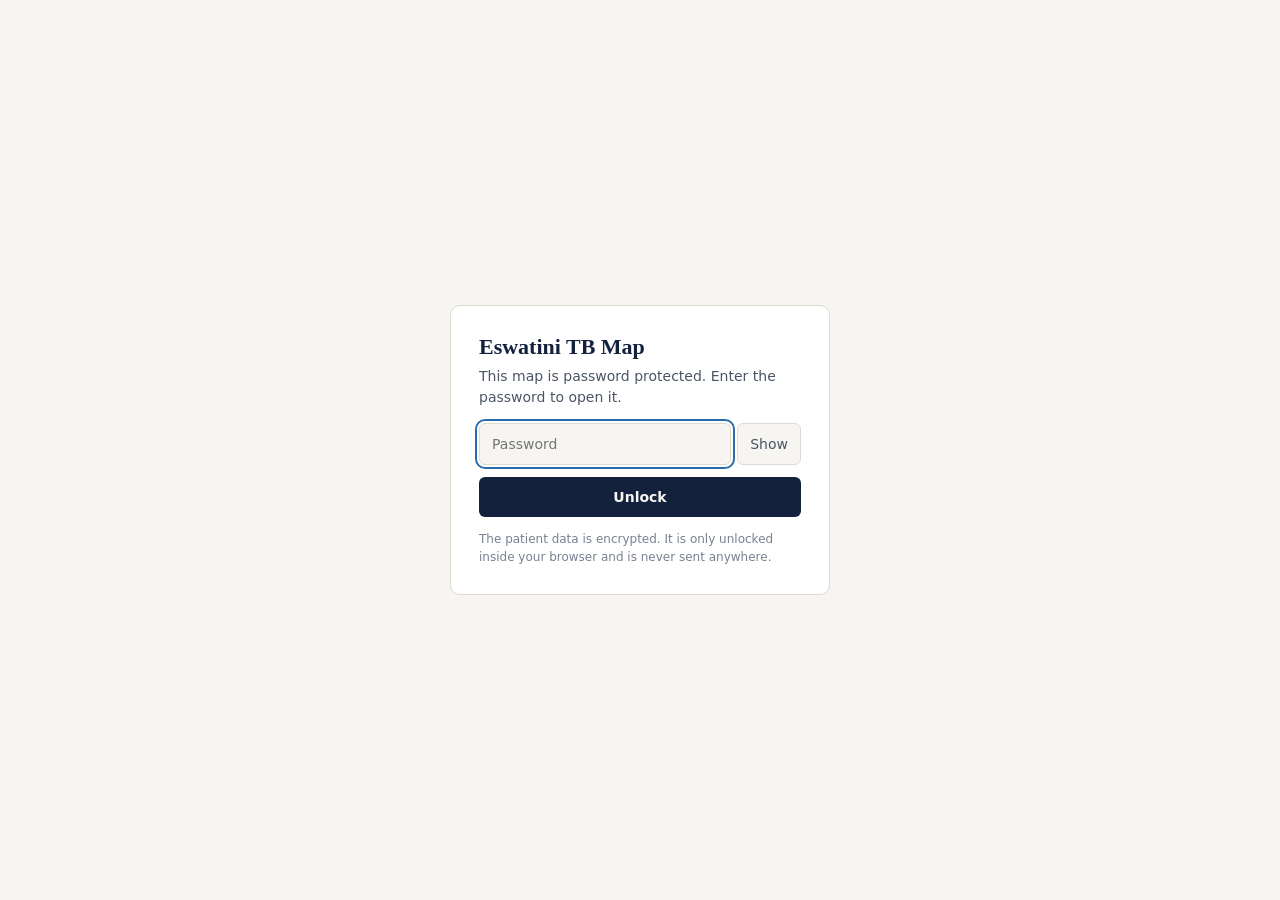
<file: index.html>
<!doctype html>
<html lang="en">
<head>
<meta charset="utf-8">
<meta name="viewport" content="width=device-width, initial-scale=1">
<meta name="theme-color" content="#ffffff" media="(prefers-color-scheme: light)">
<meta name="theme-color" content="#1c2027" media="(prefers-color-scheme: dark)">
<meta name="mobile-web-app-capable" content="yes">
<link rel="manifest" href="manifest.webmanifest">
<link rel="apple-touch-icon" href="assets/icons/icon-180.png">
<meta name="robots" content="noindex, nofollow">
<meta http-equiv="Content-Security-Policy" content="default-src 'self'; script-src 'self'; style-src 'self' 'unsafe-inline'; img-src 'self' data: https://tile.openstreetmap.org; connect-src 'self'; object-src 'none'; base-uri 'self'; form-action 'none'">
<meta name="description" content="Eswatini TB map: where TB patients live and where they died, with charts by region, age, sex, HIV status and TB type.">
<title>Eswatini TB Map</title>
<link rel="icon" href="data:image/svg+xml,%3Csvg xmlns='http://www.w3.org/2000/svg' viewBox='0 0 32 32'%3E%3Ccircle cx='16' cy='16' r='13' fill='%233b8bc4'/%3E%3Ccircle cx='21' cy='12' r='5' fill='%23b3261e'/%3E%3C/svg%3E">
<link rel="stylesheet" href="assets/leaflet/leaflet.css">
<link rel="stylesheet" href="assets/app.css">
<script src="assets/leaflet/leaflet.js" defer></script>
<script src="assets/tb-data.enc.js" defer></script>
<script src="assets/cohort-data.enc.js" defer></script>
<script src="assets/cohort.js" defer></script>
<script src="assets/app.js" defer></script>
</head>
<body class="locked">

<div class="lock" id="lockScreen">
  <form class="lock-card" id="lockForm" autocomplete="off">
    <h1>Eswatini TB Map</h1>
    <p>This map is password protected. Enter the password to open it.</p>
    <div class="pw">
      <input type="password" id="lockPassword" placeholder="Password" aria-label="Password" required autofocus>
      <button type="button" class="pw-toggle" id="pwToggle" aria-pressed="false" aria-label="Show password">Show</button>
    </div>
    <button type="submit" id="lockSubmit">Unlock</button>
    <p class="lock-error" id="lockError" role="alert" hidden>That password is not right. Try again.</p>
    <p class="lock-note">The patient data is encrypted. It is only unlocked inside your browser and is never sent anywhere.</p>
  </form>
</div>

<div class="app">
  <aside class="side">
    <div class="side-scroll">
      <div class="head">
        <h1>Eswatini TB Map</h1>
        <button class="btn btn-sm" type="button" id="bLock" title="Lock the map again">Lock</button>
      </div>
      <p class="sub">Where TB patients live and where they died. Click a circle or a bar for details.</p>
      <div class="banner">For internal use by the organisation only. Do not share outside it.</div>

      <div class="seg" role="group" aria-label="What to show">
        <button type="button" data-view="all" aria-pressed="true">All patients</button>
        <button type="button" data-view="deaths" aria-pressed="false">Deaths only</button>
        <button type="button" data-view="alive" aria-pressed="false">Alive only</button>
      </div>

      <div class="kpis" aria-live="polite">
        <div class="kpi"><b id="kPat">0</b><span>patients</span></div>
        <div class="kpi"><b id="kDead">0</b><span>deaths</span></div>
        <div class="kpi"><b id="kRate">0%</b><span>death rate</span></div>
        <div class="kpi"><b id="kLoc">0</b><span>places</span></div>
      </div>

      <div class="sec">Filters</div>
      <div class="chips" id="chips" aria-live="polite"></div>
      <div class="filters">
        <label>Region<select id="fRegion"><option value="">All</option></select></label>
        <label>TB type<select id="fTb"><option value="">All</option><option value="0">Drug-sensitive</option><option value="1">MDR-TB</option></select></label>
        <label>HIV status<select id="fHiv"><option value="">All</option><option value="1">Positive</option><option value="0">Negative</option></select></label>
        <label>Sex<select id="fSex"><option value="">All</option></select></label>
        <label>Age group<select id="fAge"><option value="">All</option></select></label>
        <label>Constituency<select id="fConst"><option value="">All</option></select></label>
      </div>
      <div class="checks">
        <label><input type="checkbox" id="cSpread" checked> Spread stacked areas apart</label>
        <label><input type="checkbox" id="cBase" checked> Show street basemap</label>
      </div>
      <div class="row">
        <button class="btn" type="button" id="bReset">Reset filters</button>
        <button class="btn" type="button" id="bFit">Zoom to all</button>
        <label class="btn" for="fGeo" style="margin:0">Add boundaries (GeoJSON)</label>
        <input type="file" id="fGeo" accept=".geojson,.json,application/geo+json,application/json" hidden>
      </div>
      <div class="row">
        <button class="btn" type="button" id="bCsv">Download summary (CSV)</button>
        <button class="btn" type="button" id="bLink">Copy link to this view</button>
      </div>
      <p class="hint" id="actionNote" aria-live="polite"></p>

      <div class="sec">How to read it</div>
      <div class="legend" id="legend"></div>
      <div class="sizes" id="sizes"></div>

      <div class="sec" id="placesTitle">Biggest places</div>
      <ul class="places" id="places"></ul>
    </div>
    <div class="foot">Everything runs in your browser. No patient data leaves this page. Only the basemap pictures are fetched, and the checkbox above turns them off.</div>
  </aside>

  <main class="mainwrap">
    <div class="tabbar">
      <div class="tabs" role="tablist" aria-label="View">
        <button type="button" role="tab" id="tabMap" aria-controls="panelMap" aria-selected="true">Map</button>
        <button type="button" role="tab" id="tabCharts" aria-controls="panelCharts" aria-selected="false" tabindex="-1">Charts</button>
      </div>
      <span class="png-note" id="pngNote" aria-live="polite"></span>
      <button class="btn btn-sm btn-png" type="button" id="bPng">Download map (PNG)</button>
    </div>
    <section class="mapwrap" id="panelMap" role="tabpanel" aria-labelledby="tabMap">
      <div id="map" role="application" aria-label="Map of TB patients in Eswatini"></div>
      <div class="mapnote" id="mapNote"></div>
    </section>
    <section class="charts cohort" id="panelCharts" role="tabpanel" aria-labelledby="tabCharts" hidden>
      <form class="co-lock" id="coLock" autocomplete="off" hidden>
        <h2>Unlock the cohort charts</h2>
        <p>These charts use the TB patient cohort file, which has its own password. Enter it to view them.</p>
        <div class="co-lock-row">
          <input type="password" id="coPassword" placeholder="Cohort password" aria-label="Cohort password" required>
          <button type="submit" class="btn" id="coSubmit">Unlock</button>
        </div>
        <p class="co-lock-error" id="coError" role="alert" hidden>That password is not right. Try again.</p>
      </form>

      <div class="co-wrap" id="coWrap" hidden>
        <header class="co-top">
          <h2>Eswatini TB Patient Cohort</h2>
          <p class="co-sub" id="coSub"></p>
        </header>

        <div class="co-deck">
          <nav class="co-nav" aria-label="Jump to section">
            <button type="button" data-target="coOverview">Overview</button>
            <button type="button" data-target="coGeography">Geography</button>
            <button type="button" data-target="coClinical">Clinical</button>
            <button type="button" data-target="coDemographics">Demographics</button>
            <button type="button" data-target="coRisk">Risk factors</button>
            <button type="button" data-target="coNetwork">Network</button>
            <button type="button" data-target="coRecords">Patient records</button>
          </nav>
          <div class="co-filterbar">
            <select id="coRegion" aria-label="Region"><option value="">All regions</option></select>
            <select id="coTb" aria-label="TB type"><option value="">All TB types</option></select>
            <select id="coHiv" aria-label="HIV status"><option value="">All HIV status</option></select>
            <select id="coGender" aria-label="Gender"><option value="">All genders</option></select>
            <select id="coStatus" aria-label="Outcome"><option value="">All outcomes</option></select>
            <select id="coHelminth" aria-label="Helminth study"><option value="">Helminth: all</option></select>
            <input type="search" id="coSearch" placeholder="Search ID, area, constituency..." aria-label="Search">
            <button type="button" class="co-reset" id="coReset">Reset</button>
            <span class="co-shown" id="coShown"></span>
          </div>
        </div>

        <section id="coOverview">
          <div class="co-head"><h3>Overview</h3><p>What the current filter shows, at a glance</p></div>
          <div class="co-kpis" id="coKpis"></div>
        </section>

        <section id="coGeography">
          <div class="co-head"><h3>Geography</h3><p>Where the cohort lives, and how outcomes differ from region to region</p></div>
          <div class="co-grid2">
            <figure class="co-card">
              <h4>Patients by region</h4><p class="co-cap">How many patients each region has on record</p>
              <div class="co-barlist" id="coChartRegion"></div>
              <details class="co-tview"><summary>View as table</summary><table id="coTblRegion"></table></details>
            </figure>
            <figure class="co-card">
              <h4>Regional share</h4><p class="co-cap">The same regions, sized by share of the cohort. Click a legend row to hide it.</p>
              <div class="co-pie" id="coPieRegion"></div>
              <details class="co-tview"><summary>View as table</summary><table id="coTblPieRegion"></table></details>
            </figure>
          </div>
          <div class="co-grid2">
            <figure class="co-card">
              <h4>Outcome by region</h4><p class="co-cap">Alive and died, split by region. Click a legend item to isolate it.</p>
              <div class="co-legend" id="coLegendOutcome"></div>
              <div class="co-barlist" id="coChartOutcome"></div>
              <details class="co-tview"><summary>View as table</summary><table id="coTblOutcome"></table></details>
            </figure>
            <figure class="co-card">
              <h4>Top constituencies</h4><p class="co-cap">The 12 constituencies with the most patients enrolled</p>
              <div class="co-barlist" id="coChartConst"></div>
              <details class="co-tview"><summary>View as table</summary><table id="coTblConst"></table></details>
            </figure>
          </div>
        </section>

        <section id="coClinical">
          <div class="co-head"><h3>Clinical</h3><p>TB type, HIV status and helminth co-enrollment, as a share of the cohort</p></div>
          <div class="co-grid4" id="coMeters"></div>
          <div class="co-grid2">
            <figure class="co-card">
              <h4>TB type</h4><p class="co-cap">Drug-sensitive (DSTB) vs. multidrug-resistant (MDR-TB)</p>
              <div class="co-barlist" id="coChartTb"></div>
              <details class="co-tview"><summary>View as table</summary><table id="coTblTb"></table></details>
            </figure>
            <figure class="co-card">
              <h4>HIV status</h4><p class="co-cap">Participant HIV status at enrollment</p>
              <div class="co-barlist" id="coChartHiv"></div>
              <details class="co-tview"><summary>View as table</summary><table id="coTblHiv"></table></details>
            </figure>
          </div>
        </section>

        <section id="coDemographics">
          <div class="co-head"><h3>Demographics</h3><p>Gender and age structure of the cohort</p></div>
          <div class="co-grid2">
            <figure class="co-card">
              <h4>Gender</h4><p class="co-cap">Participant gender</p>
              <div class="co-barlist" id="coChartGender"></div>
              <details class="co-tview"><summary>View as table</summary><table id="coTblGender"></table></details>
            </figure>
            <figure class="co-card">
              <h4>Age distribution</h4><p class="co-cap">Patients by age group (years)</p>
              <div class="co-hist" id="coChartAge"></div>
              <details class="co-tview"><summary>View as table</summary><table id="coTblAge"></table></details>
            </figure>
          </div>
        </section>

        <section id="coRisk">
          <div class="co-head"><h3>Risk factors</h3><p>Mortality rate by subgroup, sorted highest to lowest</p></div>
          <figure class="co-card">
            <h4>Mortality rate by factor</h4><p class="co-cap">Share of patients recorded as "Died" within each subgroup</p>
            <div class="co-barlist" id="coChartMortality"></div>
            <details class="co-tview"><summary>View as table</summary><table id="coTblMortality"></table></details>
          </figure>
        </section>

        <section id="coNetwork">
          <div class="co-head"><h3>Network</h3><p>Regions as hubs, constituencies as leaves, each sized by how many patients it holds</p></div>
          <figure class="co-card">
            <div class="co-legend" id="coLegendNetwork"></div>
            <div class="co-net"><svg id="coNetSvg" viewBox="0 0 900 560" preserveAspectRatio="xMidYMid meet" role="img" aria-label="Network of regions and constituencies"></svg></div>
            <p class="co-cap co-net-hint">Node size = patients enrolled. Drag any node to move it. Hover for details.</p>
            <details class="co-tview"><summary>View as table</summary><table id="coTblNetwork"></table></details>
          </figure>
        </section>

        <section id="coRecords">
          <div class="co-head"><h3>Patient records</h3><p>Every record in the current filter. Click a column heading to sort.</p></div>
          <figure class="co-card">
            <p class="co-cap" id="coRowCount"></p>
            <div class="co-table-scroll">
              <table class="co-datatable">
                <thead><tr id="coTheadRow"></tr></thead>
                <tbody id="coTbody"></tbody>
              </table>
            </div>
          </figure>
        </section>
      </div>
    </section>
  </main>
</div>

<noscript><p style="padding:16px">This map needs JavaScript turned on.</p></noscript>
</body>
</html>
</file>
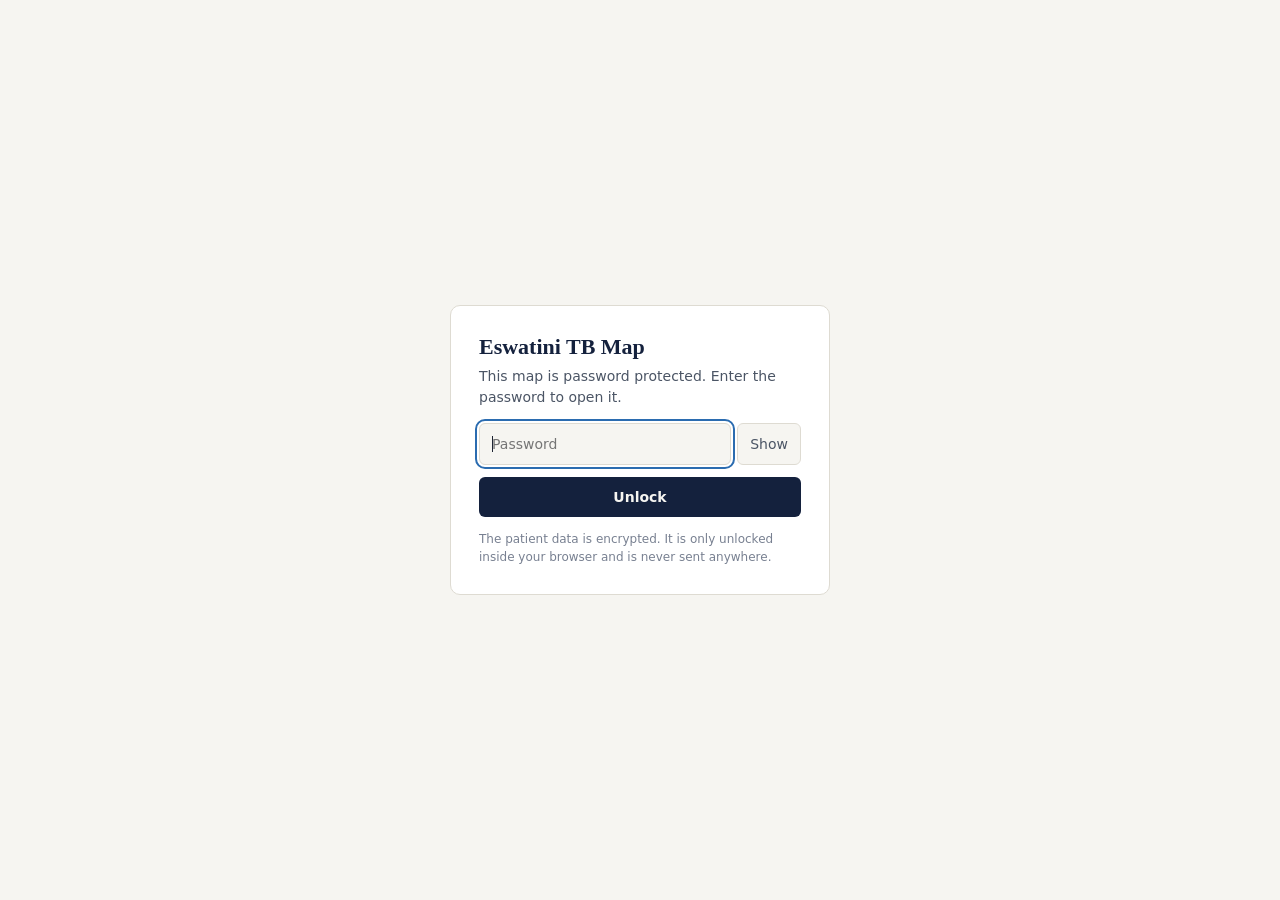
<file: tb_web_map.html>
<!doctype html>
<html lang="en">
<head>
<meta charset="utf-8">
<meta name="robots" content="noindex, nofollow">
<meta http-equiv="refresh" content="0; url=./">
<title>Eswatini TB Map</title>
<link rel="canonical" href="./">
</head>
<body>
<p>The Eswatini TB Map has moved to <a href="./">the main page</a>.</p>
</body>
</html>
</file>
<file: assets/leaflet/leaflet.css>
/* required styles */

.leaflet-pane,
.leaflet-tile,
.leaflet-marker-icon,
.leaflet-marker-shadow,
.leaflet-tile-container,
.leaflet-pane > svg,
.leaflet-pane > canvas,
.leaflet-zoom-box,
.leaflet-image-layer,
.leaflet-layer {
	position: absolute;
	left: 0;
	top: 0;
	}
.leaflet-container {
	overflow: hidden;
	}
.leaflet-tile,
.leaflet-marker-icon,
.leaflet-marker-shadow {
	-webkit-user-select: none;
	   -moz-user-select: none;
	        user-select: none;
	  -webkit-user-drag: none;
	}
/* Prevents IE11 from highlighting tiles in blue */
.leaflet-tile::selection {
	background: transparent;
}
/* Safari renders non-retina tile on retina better with this, but Chrome is worse */
.leaflet-safari .leaflet-tile {
	image-rendering: -webkit-optimize-contrast;
	}
/* hack that prevents hw layers "stretching" when loading new tiles */
.leaflet-safari .leaflet-tile-container {
	width: 1600px;
	height: 1600px;
	-webkit-transform-origin: 0 0;
	}
.leaflet-marker-icon,
.leaflet-marker-shadow {
	display: block;
	}
/* .leaflet-container svg: reset svg max-width decleration shipped in Joomla! (joomla.org) 3.x */
/* .leaflet-container img: map is broken in FF if you have max-width: 100% on tiles */
.leaflet-container .leaflet-overlay-pane svg {
	max-width: none !important;
	max-height: none !important;
	}
.leaflet-container .leaflet-marker-pane img,
.leaflet-container .leaflet-shadow-pane img,
.leaflet-container .leaflet-tile-pane img,
.leaflet-container img.leaflet-image-layer,
.leaflet-container .leaflet-tile {
	max-width: none !important;
	max-height: none !important;
	width: auto;
	padding: 0;
	}

.leaflet-container img.leaflet-tile {
	/* See: https://bugs.chromium.org/p/chromium/issues/detail?id=600120 */
	mix-blend-mode: plus-lighter;
}

.leaflet-container.leaflet-touch-zoom {
	-ms-touch-action: pan-x pan-y;
	touch-action: pan-x pan-y;
	}
.leaflet-container.leaflet-touch-drag {
	-ms-touch-action: pinch-zoom;
	/* Fallback for FF which doesn't support pinch-zoom */
	touch-action: none;
	touch-action: pinch-zoom;
}
.leaflet-container.leaflet-touch-drag.leaflet-touch-zoom {
	-ms-touch-action: none;
	touch-action: none;
}
.leaflet-container {
	-webkit-tap-highlight-color: transparent;
}
.leaflet-container a {
	-webkit-tap-highlight-color: rgba(51, 181, 229, 0.4);
}
.leaflet-tile {
	filter: inherit;
	visibility: hidden;
	}
.leaflet-tile-loaded {
	visibility: inherit;
	}
.leaflet-zoom-box {
	width: 0;
	height: 0;
	-moz-box-sizing: border-box;
	     box-sizing: border-box;
	z-index: 800;
	}
/* workaround for https://bugzilla.mozilla.org/show_bug.cgi?id=888319 */
.leaflet-overlay-pane svg {
	-moz-user-select: none;
	}

.leaflet-pane         { z-index: 400; }

.leaflet-tile-pane    { z-index: 200; }
.leaflet-overlay-pane { z-index: 400; }
.leaflet-shadow-pane  { z-index: 500; }
.leaflet-marker-pane  { z-index: 600; }
.leaflet-tooltip-pane   { z-index: 650; }
.leaflet-popup-pane   { z-index: 700; }

.leaflet-map-pane canvas { z-index: 100; }
.leaflet-map-pane svg    { z-index: 200; }

.leaflet-vml-shape {
	width: 1px;
	height: 1px;
	}
.lvml {
	behavior: url(#default#VML);
	display: inline-block;
	position: absolute;
	}


/* control positioning */

.leaflet-control {
	position: relative;
	z-index: 800;
	pointer-events: visiblePainted; /* IE 9-10 doesn't have auto */
	pointer-events: auto;
	}
.leaflet-top,
.leaflet-bottom {
	position: absolute;
	z-index: 1000;
	pointer-events: none;
	}
.leaflet-top {
	top: 0;
	}
.leaflet-right {
	right: 0;
	}
.leaflet-bottom {
	bottom: 0;
	}
.leaflet-left {
	left: 0;
	}
.leaflet-control {
	float: left;
	clear: both;
	}
.leaflet-right .leaflet-control {
	float: right;
	}
.leaflet-top .leaflet-control {
	margin-top: 10px;
	}
.leaflet-bottom .leaflet-control {
	margin-bottom: 10px;
	}
.leaflet-left .leaflet-control {
	margin-left: 10px;
	}
.leaflet-right .leaflet-control {
	margin-right: 10px;
	}


/* zoom and fade animations */

.leaflet-fade-anim .leaflet-popup {
	opacity: 0;
	-webkit-transition: opacity 0.2s linear;
	   -moz-transition: opacity 0.2s linear;
	        transition: opacity 0.2s linear;
	}
.leaflet-fade-anim .leaflet-map-pane .leaflet-popup {
	opacity: 1;
	}
.leaflet-zoom-animated {
	-webkit-transform-origin: 0 0;
	    -ms-transform-origin: 0 0;
	        transform-origin: 0 0;
	}
svg.leaflet-zoom-animated {
	will-change: transform;
}

.leaflet-zoom-anim .leaflet-zoom-animated {
	-webkit-transition: -webkit-transform 0.25s cubic-bezier(0,0,0.25,1);
	   -moz-transition:    -moz-transform 0.25s cubic-bezier(0,0,0.25,1);
	        transition:         transform 0.25s cubic-bezier(0,0,0.25,1);
	}
.leaflet-zoom-anim .leaflet-tile,
.leaflet-pan-anim .leaflet-tile {
	-webkit-transition: none;
	   -moz-transition: none;
	        transition: none;
	}

.leaflet-zoom-anim .leaflet-zoom-hide {
	visibility: hidden;
	}


/* cursors */

.leaflet-interactive {
	cursor: pointer;
	}
.leaflet-grab {
	cursor: -webkit-grab;
	cursor:    -moz-grab;
	cursor:         grab;
	}
.leaflet-crosshair,
.leaflet-crosshair .leaflet-interactive {
	cursor: crosshair;
	}
.leaflet-popup-pane,
.leaflet-control {
	cursor: auto;
	}
.leaflet-dragging .leaflet-grab,
.leaflet-dragging .leaflet-grab .leaflet-interactive,
.leaflet-dragging .leaflet-marker-draggable {
	cursor: move;
	cursor: -webkit-grabbing;
	cursor:    -moz-grabbing;
	cursor:         grabbing;
	}

/* marker & overlays interactivity */
.leaflet-marker-icon,
.leaflet-marker-shadow,
.leaflet-image-layer,
.leaflet-pane > svg path,
.leaflet-tile-container {
	pointer-events: none;
	}

.leaflet-marker-icon.leaflet-interactive,
.leaflet-image-layer.leaflet-interactive,
.leaflet-pane > svg path.leaflet-interactive,
svg.leaflet-image-layer.leaflet-interactive path {
	pointer-events: visiblePainted; /* IE 9-10 doesn't have auto */
	pointer-events: auto;
	}

/* visual tweaks */

.leaflet-container {
	background: #ddd;
	outline-offset: 1px;
	}
.leaflet-container a {
	color: #0078A8;
	}
.leaflet-zoom-box {
	border: 2px dotted #38f;
	background: rgba(255,255,255,0.5);
	}


/* general typography */
.leaflet-container {
	font-family: "Helvetica Neue", Arial, Helvetica, sans-serif;
	font-size: 12px;
	font-size: 0.75rem;
	line-height: 1.5;
	}


/* general toolbar styles */

.leaflet-bar {
	box-shadow: 0 1px 5px rgba(0,0,0,0.65);
	border-radius: 4px;
	}
.leaflet-bar a {
	background-color: #fff;
	border-bottom: 1px solid #ccc;
	width: 26px;
	height: 26px;
	line-height: 26px;
	display: block;
	text-align: center;
	text-decoration: none;
	color: black;
	}
.leaflet-bar a,
.leaflet-control-layers-toggle {
	background-position: 50% 50%;
	background-repeat: no-repeat;
	display: block;
	}
.leaflet-bar a:hover,
.leaflet-bar a:focus {
	background-color: #f4f4f4;
	}
.leaflet-bar a:first-child {
	border-top-left-radius: 4px;
	border-top-right-radius: 4px;
	}
.leaflet-bar a:last-child {
	border-bottom-left-radius: 4px;
	border-bottom-right-radius: 4px;
	border-bottom: none;
	}
.leaflet-bar a.leaflet-disabled {
	cursor: default;
	background-color: #f4f4f4;
	color: #bbb;
	}

.leaflet-touch .leaflet-bar a {
	width: 30px;
	height: 30px;
	line-height: 30px;
	}
.leaflet-touch .leaflet-bar a:first-child {
	border-top-left-radius: 2px;
	border-top-right-radius: 2px;
	}
.leaflet-touch .leaflet-bar a:last-child {
	border-bottom-left-radius: 2px;
	border-bottom-right-radius: 2px;
	}

/* zoom control */

.leaflet-control-zoom-in,
.leaflet-control-zoom-out {
	font: bold 18px 'Lucida Console', Monaco, monospace;
	text-indent: 1px;
	}

.leaflet-touch .leaflet-control-zoom-in, .leaflet-touch .leaflet-control-zoom-out  {
	font-size: 22px;
	}


/* layers control */

.leaflet-control-layers {
	box-shadow: 0 1px 5px rgba(0,0,0,0.4);
	background: #fff;
	border-radius: 5px;
	}
.leaflet-control-layers-toggle {
	background-image: url(images/layers.png);
	width: 36px;
	height: 36px;
	}
.leaflet-retina .leaflet-control-layers-toggle {
	background-image: url(images/layers-2x.png);
	background-size: 26px 26px;
	}
.leaflet-touch .leaflet-control-layers-toggle {
	width: 44px;
	height: 44px;
	}
.leaflet-control-layers .leaflet-control-layers-list,
.leaflet-control-layers-expanded .leaflet-control-layers-toggle {
	display: none;
	}
.leaflet-control-layers-expanded .leaflet-control-layers-list {
	display: block;
	position: relative;
	}
.leaflet-control-layers-expanded {
	padding: 6px 10px 6px 6px;
	color: #333;
	background: #fff;
	}
.leaflet-control-layers-scrollbar {
	overflow-y: scroll;
	overflow-x: hidden;
	padding-right: 5px;
	}
.leaflet-control-layers-selector {
	margin-top: 2px;
	position: relative;
	top: 1px;
	}
.leaflet-control-layers label {
	display: block;
	font-size: 13px;
	font-size: 1.08333em;
	}
.leaflet-control-layers-separator {
	height: 0;
	border-top: 1px solid #ddd;
	margin: 5px -10px 5px -6px;
	}

/* Default icon URLs */
.leaflet-default-icon-path { /* used only in path-guessing heuristic, see L.Icon.Default */
	background-image: url(images/marker-icon.png);
	}


/* attribution and scale controls */

.leaflet-container .leaflet-control-attribution {
	background: #fff;
	background: rgba(255, 255, 255, 0.8);
	margin: 0;
	}
.leaflet-control-attribution,
.leaflet-control-scale-line {
	padding: 0 5px;
	color: #333;
	line-height: 1.4;
	}
.leaflet-control-attribution a {
	text-decoration: none;
	}
.leaflet-control-attribution a:hover,
.leaflet-control-attribution a:focus {
	text-decoration: underline;
	}
.leaflet-attribution-flag {
	display: inline !important;
	vertical-align: baseline !important;
	width: 1em;
	height: 0.6669em;
	}
.leaflet-left .leaflet-control-scale {
	margin-left: 5px;
	}
.leaflet-bottom .leaflet-control-scale {
	margin-bottom: 5px;
	}
.leaflet-control-scale-line {
	border: 2px solid #777;
	border-top: none;
	line-height: 1.1;
	padding: 2px 5px 1px;
	white-space: nowrap;
	-moz-box-sizing: border-box;
	     box-sizing: border-box;
	background: rgba(255, 255, 255, 0.8);
	text-shadow: 1px 1px #fff;
	}
.leaflet-control-scale-line:not(:first-child) {
	border-top: 2px solid #777;
	border-bottom: none;
	margin-top: -2px;
	}
.leaflet-control-scale-line:not(:first-child):not(:last-child) {
	border-bottom: 2px solid #777;
	}

.leaflet-touch .leaflet-control-attribution,
.leaflet-touch .leaflet-control-layers,
.leaflet-touch .leaflet-bar {
	box-shadow: none;
	}
.leaflet-touch .leaflet-control-layers,
.leaflet-touch .leaflet-bar {
	border: 2px solid rgba(0,0,0,0.2);
	background-clip: padding-box;
	}


/* popup */

.leaflet-popup {
	position: absolute;
	text-align: center;
	margin-bottom: 20px;
	}
.leaflet-popup-content-wrapper {
	padding: 1px;
	text-align: left;
	border-radius: 12px;
	}
.leaflet-popup-content {
	margin: 13px 24px 13px 20px;
	line-height: 1.3;
	font-size: 13px;
	font-size: 1.08333em;
	min-height: 1px;
	}
.leaflet-popup-content p {
	margin: 17px 0;
	margin: 1.3em 0;
	}
.leaflet-popup-tip-container {
	width: 40px;
	height: 20px;
	position: absolute;
	left: 50%;
	margin-top: -1px;
	margin-left: -20px;
	overflow: hidden;
	pointer-events: none;
	}
.leaflet-popup-tip {
	width: 17px;
	height: 17px;
	padding: 1px;

	margin: -10px auto 0;
	pointer-events: auto;

	-webkit-transform: rotate(45deg);
	   -moz-transform: rotate(45deg);
	    -ms-transform: rotate(45deg);
	        transform: rotate(45deg);
	}
.leaflet-popup-content-wrapper,
.leaflet-popup-tip {
	background: white;
	color: #333;
	box-shadow: 0 3px 14px rgba(0,0,0,0.4);
	}
.leaflet-container a.leaflet-popup-close-button {
	position: absolute;
	top: 0;
	right: 0;
	border: none;
	text-align: center;
	width: 24px;
	height: 24px;
	font: 16px/24px Tahoma, Verdana, sans-serif;
	color: #757575;
	text-decoration: none;
	background: transparent;
	}
.leaflet-container a.leaflet-popup-close-button:hover,
.leaflet-container a.leaflet-popup-close-button:focus {
	color: #585858;
	}
.leaflet-popup-scrolled {
	overflow: auto;
	}

.leaflet-oldie .leaflet-popup-content-wrapper {
	-ms-zoom: 1;
	}
.leaflet-oldie .leaflet-popup-tip {
	width: 24px;
	margin: 0 auto;

	-ms-filter: "progid:DXImageTransform.Microsoft.Matrix(M11=0.70710678, M12=0.70710678, M21=-0.70710678, M22=0.70710678)";
	filter: progid:DXImageTransform.Microsoft.Matrix(M11=0.70710678, M12=0.70710678, M21=-0.70710678, M22=0.70710678);
	}

.leaflet-oldie .leaflet-control-zoom,
.leaflet-oldie .leaflet-control-layers,
.leaflet-oldie .leaflet-popup-content-wrapper,
.leaflet-oldie .leaflet-popup-tip {
	border: 1px solid #999;
	}


/* div icon */

.leaflet-div-icon {
	background: #fff;
	border: 1px solid #666;
	}


/* Tooltip */
/* Base styles for the element that has a tooltip */
.leaflet-tooltip {
	position: absolute;
	padding: 6px;
	background-color: #fff;
	border: 1px solid #fff;
	border-radius: 3px;
	color: #222;
	white-space: nowrap;
	-webkit-user-select: none;
	-moz-user-select: none;
	-ms-user-select: none;
	user-select: none;
	pointer-events: none;
	box-shadow: 0 1px 3px rgba(0,0,0,0.4);
	}
.leaflet-tooltip.leaflet-interactive {
	cursor: pointer;
	pointer-events: auto;
	}
.leaflet-tooltip-top:before,
.leaflet-tooltip-bottom:before,
.leaflet-tooltip-left:before,
.leaflet-tooltip-right:before {
	position: absolute;
	pointer-events: none;
	border: 6px solid transparent;
	background: transparent;
	content: "";
	}

/* Directions */

.leaflet-tooltip-bottom {
	margin-top: 6px;
}
.leaflet-tooltip-top {
	margin-top: -6px;
}
.leaflet-tooltip-bottom:before,
.leaflet-tooltip-top:before {
	left: 50%;
	margin-left: -6px;
	}
.leaflet-tooltip-top:before {
	bottom: 0;
	margin-bottom: -12px;
	border-top-color: #fff;
	}
.leaflet-tooltip-bottom:before {
	top: 0;
	margin-top: -12px;
	margin-left: -6px;
	border-bottom-color: #fff;
	}
.leaflet-tooltip-left {
	margin-left: -6px;
}
.leaflet-tooltip-right {
	margin-left: 6px;
}
.leaflet-tooltip-left:before,
.leaflet-tooltip-right:before {
	top: 50%;
	margin-top: -6px;
	}
.leaflet-tooltip-left:before {
	right: 0;
	margin-right: -12px;
	border-left-color: #fff;
	}
.leaflet-tooltip-right:before {
	left: 0;
	margin-left: -12px;
	border-right-color: #fff;
	}

/* Printing */

@media print {
	/* Prevent printers from removing background-images of controls. */
	.leaflet-control {
		-webkit-print-color-adjust: exact;
		print-color-adjust: exact;
		}
	}
</file>
<file: assets/app.css>
:root{
  --bg:#f6f5f1; --panel:#ffffff; --ink:#1d2433; --ink2:#4b5565; --ink3:#788091; --line:#dedbd2;
  --blue:#3b8bc4; --amber:#f2a33a; --red:#b3261e; --accent:#14213d; --focus:#2b6cb0;
  --font-serif:Georgia,"Times New Roman",serif;
  --font:system-ui,-apple-system,"Segoe UI",Roboto,Helvetica,Arial,sans-serif;
}
@media (prefers-color-scheme: dark){
  :root:not([data-theme="light"]){
    --bg:#14171c; --panel:#1c2027; --ink:#e8eaee; --ink2:#b4bac5; --ink3:#8a92a0; --line:#2e343e;
    --blue:#5aa5da; --amber:#f2b158; --red:#e0584f; --accent:#e8eaee; --focus:#7db3ea;
  }
}
:root[data-theme="dark"]{
  --bg:#14171c; --panel:#1c2027; --ink:#e8eaee; --ink2:#b4bac5; --ink3:#8a92a0; --line:#2e343e;
  --blue:#5aa5da; --amber:#f2b158; --red:#e0584f; --accent:#e8eaee; --focus:#7db3ea;
}
*{box-sizing:border-box}
html,body{height:100%}
body{margin:0;background:var(--bg);color:var(--ink);font:14px/1.45 var(--font)}
h1,h2,h3{font-family:var(--font-serif);font-weight:600;margin:0;color:var(--accent)}
button,select,input{font:inherit;color:inherit}
:focus-visible{outline:2px solid var(--focus);outline-offset:2px}

/* lock screen */
body.locked .app{display:none}
.lock{position:fixed;inset:0;display:grid;place-items:center;background:var(--bg);padding:16px;z-index:5000}
.lock-card{width:min(380px,100%);background:var(--panel);border:1px solid var(--line);border-radius:10px;padding:28px}
.lock-card h1{font-size:22px;margin-bottom:6px}
.lock-card p{color:var(--ink2);margin:0 0 16px}
.lock-card input{width:100%;padding:10px 12px;border:1px solid var(--line);border-radius:6px;background:var(--bg);margin-bottom:12px}
.lock-card button{width:100%;padding:10px;border:0;border-radius:6px;background:var(--accent);color:var(--bg);font-weight:600;cursor:pointer}
.lock-card button:disabled{opacity:.6;cursor:default}
.lock-error{color:var(--red);margin:10px 0 0 !important}

/* layout */
.app{display:grid;grid-template-columns:352px 1fr;height:100vh;height:100dvh}
.side{display:flex;flex-direction:column;min-height:0;background:var(--panel);border-right:1px solid var(--line)}
.side-scroll{overflow:auto;padding:18px 18px 12px;flex:1}
.mainwrap{display:flex;flex-direction:column;min-height:0;min-width:0}
.mapwrap{position:relative;min-height:0;flex:1}
.mapwrap[hidden],.charts[hidden]{display:none}
#map{position:absolute;inset:0;background:#e9f0f4}
h1{font-size:22px;line-height:1.2}
.sub{color:var(--ink2);margin:4px 0 14px;font-size:13px}
.banner{font-size:12px;color:var(--ink2);background:var(--bg);border:1px solid var(--line);border-radius:6px;padding:7px 9px;margin-bottom:14px}

.seg{display:grid;grid-template-columns:repeat(3,1fr);border:1px solid var(--line);border-radius:7px;overflow:hidden;margin-bottom:14px}
.seg button{background:transparent;border:0;padding:8px 4px;cursor:pointer;color:var(--ink2);font-size:13px;border-right:1px solid var(--line)}
.seg button:last-child{border-right:0}
.seg button[aria-pressed="true"]{background:var(--accent);color:var(--bg);font-weight:600}

.kpis{display:grid;grid-template-columns:repeat(4,1fr);gap:8px;margin-bottom:16px}
.kpi{border-top:2px solid var(--line);padding-top:6px}
.kpi b{display:block;font-size:22px;line-height:1.1;font-variant-numeric:tabular-nums}
.kpi span{font-size:11.5px;color:var(--ink2)}

.sec{font-size:12px;letter-spacing:.06em;text-transform:uppercase;color:var(--ink3);margin:16px 0 8px}
.filters{display:grid;grid-template-columns:1fr 1fr;gap:8px}
.filters label{display:block;font-size:12px;color:var(--ink2)}
.filters select{width:100%;margin-top:2px;padding:6px 8px;border:1px solid var(--line);border-radius:6px;background:var(--bg)}
.checks{display:grid;gap:6px;margin-top:10px}
.checks label{display:flex;gap:8px;align-items:center;font-size:13px;cursor:pointer}
.row{display:flex;gap:8px;flex-wrap:wrap;margin-top:10px}
.btn{border:1px solid var(--line);background:var(--bg);padding:6px 10px;border-radius:6px;cursor:pointer;font-size:13px}
.btn:hover{border-color:var(--ink3)}

.legend{display:grid;gap:6px;font-size:13px}
.legend .item{display:flex;align-items:center;gap:8px}
.dot{width:12px;height:12px;border-radius:50%;display:inline-block}
.sizes{display:flex;align-items:flex-end;gap:14px;margin-top:8px}
.sizes div{text-align:center;font-size:12px;color:var(--ink2)}
.sizes svg{display:block;margin:0 auto 2px}

.places{list-style:none;margin:0;padding:0}
.places li{margin:0}
.places button{width:100%;display:grid;grid-template-columns:1fr auto;gap:8px;align-items:center;text-align:left;border:0;background:transparent;padding:7px 4px;border-bottom:1px solid var(--line);cursor:pointer}
.places button:hover{background:var(--bg)}
.places .nm{font-size:13px}
.places .nm small{display:block;color:var(--ink3);font-size:11.5px}
.places .bar{display:flex;align-items:center;gap:8px;font-variant-numeric:tabular-nums;font-size:13px}
.places .bar i{display:block;height:6px;border-radius:3px;background:var(--blue)}
.foot{padding:10px 18px;border-top:1px solid var(--line);font-size:11.5px;color:var(--ink3)}

/* map overlays */
.leaflet-container{font:inherit}
.leaflet-popup-content{margin:12px 14px;min-width:210px;color:#1d2433;font-size:13px}
.pop h3{font-size:15px;margin-bottom:2px;color:#14213d}
.pop .meta{color:#4b5565;margin-bottom:8px}
.pop table{border-collapse:collapse;width:100%}
.pop td{padding:2px 0}
.pop td:last-child{text-align:right;font-variant-numeric:tabular-nums;font-weight:600}
.pop .areas{margin-top:8px;color:#4b5565;font-size:12px;max-height:110px;overflow:auto}
.pop .warn{margin-top:8px;font-size:11.5px;color:#788091;font-style:italic}
.mapnote{position:absolute;left:10px;bottom:10px;z-index:900;background:rgba(255,255,255,.92);color:#4b5565;border:1px solid #dedbd2;border-radius:6px;padding:5px 8px;font-size:11.5px;max-width:min(520px,70%)}

@media (max-width:860px){
  .app{grid-template-columns:1fr;grid-template-rows:auto 1fr;height:auto;min-height:100vh}
  .mainwrap{order:-1}
  .mapwrap{height:60vh;height:60dvh;min-height:300px;flex:none}
  .charts{max-height:none;overflow:visible;padding:0 14px 32px}
  /* On stacked layouts the left panel only controls the map, so it is hidden while the Charts tab is open. */
  body.tab-charts .side{display:none}
  .co-deck{position:static}
  .cohort section{scroll-margin-top:12px}
  .side{border-right:0}
  .side-scroll{overflow:visible}
}

/* lock screen extras */
.pw{display:flex;gap:6px;margin-bottom:12px}
.pw input{margin-bottom:0 !important}
.lock-card .pw .pw-toggle{width:auto;padding:0 12px;background:var(--bg);color:var(--ink2);border:1px solid var(--line);font-weight:400}
.lock-note{font-size:12px;margin:14px 0 0 !important;color:var(--ink3) !important}

/* sidebar extras */
.head{display:flex;justify-content:space-between;align-items:flex-start;gap:8px}
.btn-sm{padding:3px 9px;font-size:12px}
.hint{font-size:12px;color:var(--ink2);margin:6px 0 0;min-height:1em}
.chips{display:flex;flex-wrap:wrap;gap:6px;margin-bottom:8px}
.chips:empty{display:none}
.chip{display:inline-flex;align-items:center;gap:6px;border:1px solid var(--line);background:var(--bg);border-radius:999px;padding:2px 4px 2px 10px;font-size:12px}
.chip button{border:0;background:transparent;cursor:pointer;color:var(--ink2);padding:0 6px;font-size:14px;line-height:1}
.chip button:hover{color:var(--ink)}

/* tabs */
.tabbar{display:flex;align-items:flex-end;gap:10px;padding:8px 10px 0;background:var(--panel);border-bottom:1px solid var(--line)}
.tabs{display:flex;gap:2px}
.png-note{margin-left:auto;font-size:12px;color:var(--ink2);padding-bottom:9px;text-align:right}
.btn-png{margin-bottom:6px;white-space:nowrap}
.btn-png:disabled{opacity:.6;cursor:default}
@media (max-width:520px){.png-note{display:none}}
.tabs button{border:1px solid transparent;border-bottom:0;background:transparent;padding:7px 16px;border-radius:7px 7px 0 0;cursor:pointer;color:var(--ink2);font-size:13px;margin-bottom:-1px}
.tabs button[aria-selected="true"]{background:var(--bg);border-color:var(--line);color:var(--ink);font-weight:600}

/* charts tab: TB patient cohort dashboard (everything scoped to .cohort) */
.charts{overflow:auto;padding:0 20px 40px;flex:1;min-height:0}
.cohort{
  --co-surface-1:#fcfcfb; --co-surface-2:#ffffff; --co-plane:#f9f9f7;
  --co-text:#0b0b0b; --co-text-2:#52514e; --co-muted:#898781;
  --co-gridline:#e1e0d9; --co-baseline:#c3c2b7; --co-border:rgba(11,11,11,.10);
  --co-series-1:#2a78d6; --co-series-2:#eb6834; --co-series-3:#1baf7a; --co-series-4:#4a3aa7;
  --co-good:#0ca30c; --co-critical:#d03b3b; --co-tip-bg:#1a1a19; --co-tip-fg:#ffffff;
  background:var(--co-plane); color:var(--co-text);
}
@media (prefers-color-scheme: dark){
  :root:not([data-theme="light"]) .cohort, :root:not([data-theme="light"]) .co-tooltip{
    --co-surface-1:#1a1a19; --co-surface-2:#201f1e; --co-plane:#0d0d0d;
    --co-text:#ffffff; --co-text-2:#c3c2b7; --co-muted:#898781;
    --co-gridline:#2c2c2a; --co-baseline:#383835; --co-border:rgba(255,255,255,.10);
    --co-series-1:#3987e5; --co-series-2:#d95926; --co-series-3:#199e70; --co-series-4:#9085e9;
    --co-good:#0ca30c; --co-critical:#e66767; --co-tip-bg:#fcfcfb; --co-tip-fg:#0b0b0b;
  }
}
:root[data-theme="dark"] .cohort, :root[data-theme="dark"] .co-tooltip{
  --co-surface-1:#1a1a19; --co-surface-2:#201f1e; --co-plane:#0d0d0d;
  --co-text:#ffffff; --co-text-2:#c3c2b7; --co-muted:#898781;
  --co-gridline:#2c2c2a; --co-baseline:#383835; --co-border:rgba(255,255,255,.10);
  --co-series-1:#3987e5; --co-series-2:#d95926; --co-series-3:#199e70; --co-series-4:#9085e9;
  --co-good:#0ca30c; --co-critical:#e66767; --co-tip-bg:#fcfcfb; --co-tip-fg:#0b0b0b;
}
.cohort h2,.cohort h3,.cohort h4{font-family:Georgia,"Times New Roman",serif;font-weight:400;color:var(--co-text);margin:0}

/* cohort password form */
.co-lock{max-width:420px;margin:48px auto;background:var(--co-surface-2);border:1px solid var(--co-border);border-radius:6px;padding:24px}
.co-lock h2{font-size:20px;margin-bottom:6px}
.co-lock p{color:var(--co-text-2);font-size:13px;margin:0 0 14px}
.co-lock-row{display:flex;gap:8px}
.co-lock input{flex:1;min-width:0;padding:9px 10px;border-radius:4px;border:1px solid var(--co-border);background:var(--co-surface-1);color:var(--co-text);font:inherit}
.co-lock .btn{background:var(--co-series-1);border-color:var(--co-series-1);color:#fff}
.co-lock-error{color:var(--co-critical) !important;margin:10px 0 0 !important}
.co-lock[hidden],.co-wrap[hidden]{display:none}

.co-wrap{max-width:1220px;margin:0 auto;padding-top:20px}
.co-top h2{font-size:25px;letter-spacing:-.01em;margin-bottom:6px}
.co-sub{margin:0 0 14px;color:var(--co-text-2);font-size:14px;max-width:70ch}

.co-deck{position:sticky;top:0;z-index:20;background:var(--co-plane);padding:10px 0 12px;margin-bottom:14px;border-bottom:1px solid var(--co-border)}
.co-nav{display:flex;gap:14px;flex-wrap:wrap;margin-bottom:10px}
.co-nav button{border:0;background:none;padding:0 0 3px;font:inherit;font-size:12.5px;color:var(--co-text-2);cursor:pointer;border-bottom:1px solid transparent}
.co-nav button:hover{color:var(--co-text);border-bottom-color:var(--co-series-1)}
.co-filterbar{display:flex;gap:8px;align-items:center;flex-wrap:wrap;background:var(--co-surface-2);border:1px solid var(--co-border);border-radius:4px;padding:8px 10px}
.co-filterbar select,.co-filterbar input{padding:7px 9px;border-radius:3px;border:1px solid var(--co-border);background:var(--co-surface-1);color:var(--co-text);font:inherit;font-size:12.5px}
.co-filterbar input{flex:1 1 200px;min-width:150px}
.co-reset{padding:7px 12px;border-radius:3px;border:1px solid var(--co-border);background:transparent;color:var(--co-text-2);font:inherit;font-size:12.5px;cursor:pointer}
.co-reset:hover{color:var(--co-text);border-color:var(--co-series-1)}
.co-shown{margin-left:auto;font-size:12.5px;color:var(--co-muted);white-space:nowrap}

.cohort section{scroll-margin-top:130px}
.co-head{margin:30px 0 12px;padding-top:16px;border-top:1px solid var(--co-gridline)}
#coOverview .co-head{margin-top:4px;padding-top:0;border-top:0}
.co-head h3{font-size:19px;margin-bottom:3px}
.co-head p{margin:0;font-size:12.5px;color:var(--co-muted)}

.co-kpis{display:grid;grid-template-columns:repeat(6,1fr);gap:12px 0}
.co-stat{border-left:1px solid var(--co-border);padding:2px 16px}
.co-stat:first-child{border-left:0;padding-left:0}
.co-stat .label{color:var(--co-text-2);font-size:11.5px;text-transform:uppercase;letter-spacing:.04em;margin-bottom:6px}
.co-stat .value{font-size:26px;font-weight:600;letter-spacing:-.02em;font-variant-numeric:tabular-nums}
.co-stat .value.good{color:var(--co-good)}
.co-stat .value.critical{color:var(--co-critical)}
.co-stat .delta{font-size:12px;color:var(--co-muted);margin-top:4px}
@media (max-width:1100px){.co-kpis{grid-template-columns:repeat(3,1fr)}.co-stat:nth-child(3n+1){border-left:0;padding-left:0}}
@media (max-width:560px){.co-kpis{grid-template-columns:repeat(2,1fr)}.co-stat:nth-child(3n+1){border-left:1px solid var(--co-border);padding-left:16px}.co-stat:nth-child(2n+1){border-left:0;padding-left:0}}

.co-grid2{display:grid;grid-template-columns:1fr 1fr;gap:16px}
.co-grid4{display:grid;grid-template-columns:repeat(4,1fr);gap:16px}
@media (max-width:1100px){.co-grid2{grid-template-columns:1fr}.co-grid4{grid-template-columns:repeat(2,1fr)}}
@media (max-width:520px){.co-grid4{grid-template-columns:1fr}}
.co-card{background:var(--co-surface-2);border:1px solid var(--co-border);border-radius:4px;padding:16px 18px 14px;margin:0 0 16px;min-width:0}
.co-card h4{font-size:16px;margin-bottom:3px}
.co-cap{font-size:12px;color:var(--co-muted);margin:0 0 12px}

.co-legend{display:flex;gap:12px;margin-bottom:10px;flex-wrap:wrap}
.co-legend .item{display:flex;align-items:center;gap:6px;font-size:12.5px;color:var(--co-text-2);background:none;border:0;font:inherit;padding:2px 4px;border-radius:5px}
.co-legend button.item{cursor:pointer}
.co-legend button.item:hover{background:var(--co-plane)}
.co-legend .item.off{opacity:.35}
.cohort .swatch{width:10px;height:10px;border-radius:2px;display:inline-block;flex:0 0 auto}

.co-barlist{display:flex;flex-direction:column;gap:4px}
.co-barrow{display:grid;grid-template-columns:150px 1fr auto;align-items:center;gap:8px;min-height:24px}
.co-barrow .rlabel{font-size:12.5px;color:var(--co-text-2);text-align:right;white-space:nowrap;overflow:hidden;text-overflow:ellipsis}
.co-barrow .track{position:relative;height:20px}
.co-barrow .bseg{position:absolute;top:0;height:20px;border-radius:4px;cursor:pointer;box-shadow:0 0 0 1px var(--co-surface-2)}
.co-barrow .bseg:hover,.co-barrow .bseg:focus-visible{filter:brightness(1.12);outline:none}
.co-barrow .val{font-size:12.5px;color:var(--co-text-2);font-variant-numeric:tabular-nums;white-space:nowrap;text-align:right}
@media (max-width:520px){.co-barrow{grid-template-columns:96px 1fr auto}}

.co-tview{margin-top:10px}
.co-tview summary{cursor:pointer;font-size:12px;color:var(--co-text-2)}
.co-tview table{width:100%;border-collapse:collapse;margin-top:8px;font-size:12.5px}
.co-tview th,.co-tview td{text-align:left;padding:5px 8px;border-bottom:1px solid var(--co-gridline)}
.co-tview th{color:var(--co-muted);font-weight:500}
.co-tview td{font-variant-numeric:tabular-nums}

.co-hist{display:flex;align-items:flex-end;gap:10px;height:160px;padding-top:20px}
.co-hist .col{flex:1;display:flex;flex-direction:column;align-items:center;justify-content:flex-end;height:100%}
.co-hist .bar{width:100%;max-width:46px;border-radius:4px 4px 0 0;background:var(--co-series-1);position:relative;cursor:pointer}
.co-hist .bar:hover,.co-hist .bar:focus-visible{filter:brightness(1.12);outline:none}
.co-hist .n{position:absolute;top:-18px;left:0;right:0;text-align:center;font-size:11.5px;color:var(--co-text-2)}
.co-hist .glabel{margin-top:8px;font-size:11.5px;color:var(--co-muted)}

.co-pie{display:flex;gap:22px;align-items:center;flex-wrap:wrap}
.co-pie svg{flex:0 0 auto}
.co-pie .pielegend{display:flex;flex-direction:column;gap:6px;flex:1;min-width:150px}
.co-pie .prow{display:flex;align-items:center;gap:8px;font:inherit;font-size:12.5px;color:var(--co-text-2);background:none;border:0;padding:3px 4px;border-radius:4px;cursor:pointer;text-align:left}
.co-pie .prow:hover{background:var(--co-plane)}
.co-pie .prow .n{margin-left:auto;font-variant-numeric:tabular-nums;color:var(--co-text)}
.co-pie .prow.off{opacity:.35}
.cohort path.slice{cursor:pointer}
.cohort path.slice:hover,.cohort path.slice:focus-visible{filter:brightness(1.1);outline:none}

.co-meter{text-align:center}
.co-meter svg{display:block;margin:0 auto}
.co-meter .mval{font-size:22px;font-weight:600;font-variant-numeric:tabular-nums}
.co-meter .mlabel{font-size:12px;color:var(--co-text-2);margin-top:6px}
.co-meter .msub{font-size:11px;color:var(--co-muted)}

.co-net{border:1px solid var(--co-border);border-radius:8px;background:var(--co-surface-1);overflow:hidden}
.co-net svg{display:block;width:100%;height:auto;touch-action:pan-x pan-y}
.co-net-node circle{cursor:grab}
.co-net-link{stroke-opacity:.5}
.co-net-labelbg{fill:var(--co-surface-1);opacity:.85}
.co-net-hub{font-size:11.5px;font-weight:600;fill:var(--co-text);pointer-events:none}
.co-net-empty{fill:var(--co-muted);font-size:13px}
.co-net-hint{margin:8px 0 0}

.co-table-scroll{max-height:520px;overflow:auto;border:1px solid var(--co-border);border-radius:8px}
.co-datatable{width:100%;border-collapse:collapse;font-size:13px}
.co-datatable thead th{text-align:left;border-bottom:1px solid var(--co-baseline);position:sticky;top:0;background:var(--co-surface-2);padding:0}
.co-datatable thead th button{width:100%;text-align:left;padding:8px 10px;background:none;border:0;font:inherit;font-weight:600;color:var(--co-text-2);cursor:pointer;white-space:nowrap}
.co-datatable thead th button:hover{color:var(--co-text)}
.co-datatable .arrow{font-size:10px;color:var(--co-muted)}
.co-datatable tbody td{padding:7px 10px;border-bottom:1px solid var(--co-gridline);white-space:nowrap;font-variant-numeric:tabular-nums}
.co-datatable tbody tr:hover{background:var(--co-plane)}
.co-pill{display:inline-flex;align-items:center;gap:5px;font-size:12.5px}
.co-pill::before{content:"";width:7px;height:7px;border-radius:50%;display:inline-block}
.co-pill.alive{color:var(--co-good)}
.co-pill.alive::before{background:var(--co-good)}
.co-pill.died{color:var(--co-critical)}
.co-pill.died::before{background:var(--co-critical)}

.co-tooltip{
  --co-tip-bg:#1a1a19; --co-tip-fg:#ffffff;
  position:fixed;z-index:6000;pointer-events:none;background:var(--co-tip-bg);color:var(--co-tip-fg);border-radius:8px;padding:8px 10px;font-size:12.5px;
  box-shadow:0 4px 16px rgba(0,0,0,.25);max-width:240px;opacity:0;transform:translateY(4px);transition:opacity .08s,transform .08s}
.co-tooltip.show{opacity:1;transform:translateY(0)}
.co-tooltip .t-title{font-weight:600;margin-bottom:3px}
.co-tooltip .t-row{display:flex;align-items:center;gap:6px}
.co-tooltip .t-key{width:9px;height:3px;border-radius:2px;flex:0 0 auto}
.co-tooltip .t-val{font-weight:600;margin-left:auto;padding-left:10px}

/* phones held sideways: keep the map usable but leave a strip to scroll the page */
@media (max-width:860px) and (orientation:landscape) and (max-height:500px){
  .mapwrap{height:78vh;height:78dvh;min-height:240px}
}
/* tablets in portrait: use the width for the panel under the map */
@media (min-width:600px) and (max-width:860px){
  .filters{grid-template-columns:repeat(3,1fr)}
  .side-scroll{padding:18px 24px 12px}
}
/* touch screens: bigger targets */
@media (pointer:coarse){
  .btn{min-height:40px}
  .btn-sm{min-height:34px}
  .tabs button{padding:10px 18px}
  .filters select{min-height:40px}
  .seg button{padding:11px 4px}
  .co-nav{gap:6px 14px}
  .co-nav button{padding:8px 2px}
  .co-filterbar select,.co-filterbar input,.co-reset{min-height:40px}
  .co-legend .item,.co-pie .prow{padding:6px 6px}
  .co-tview summary{padding:6px 0}
  .leaflet-touch .leaflet-bar a{width:36px;height:36px;line-height:36px}
}
</file>
